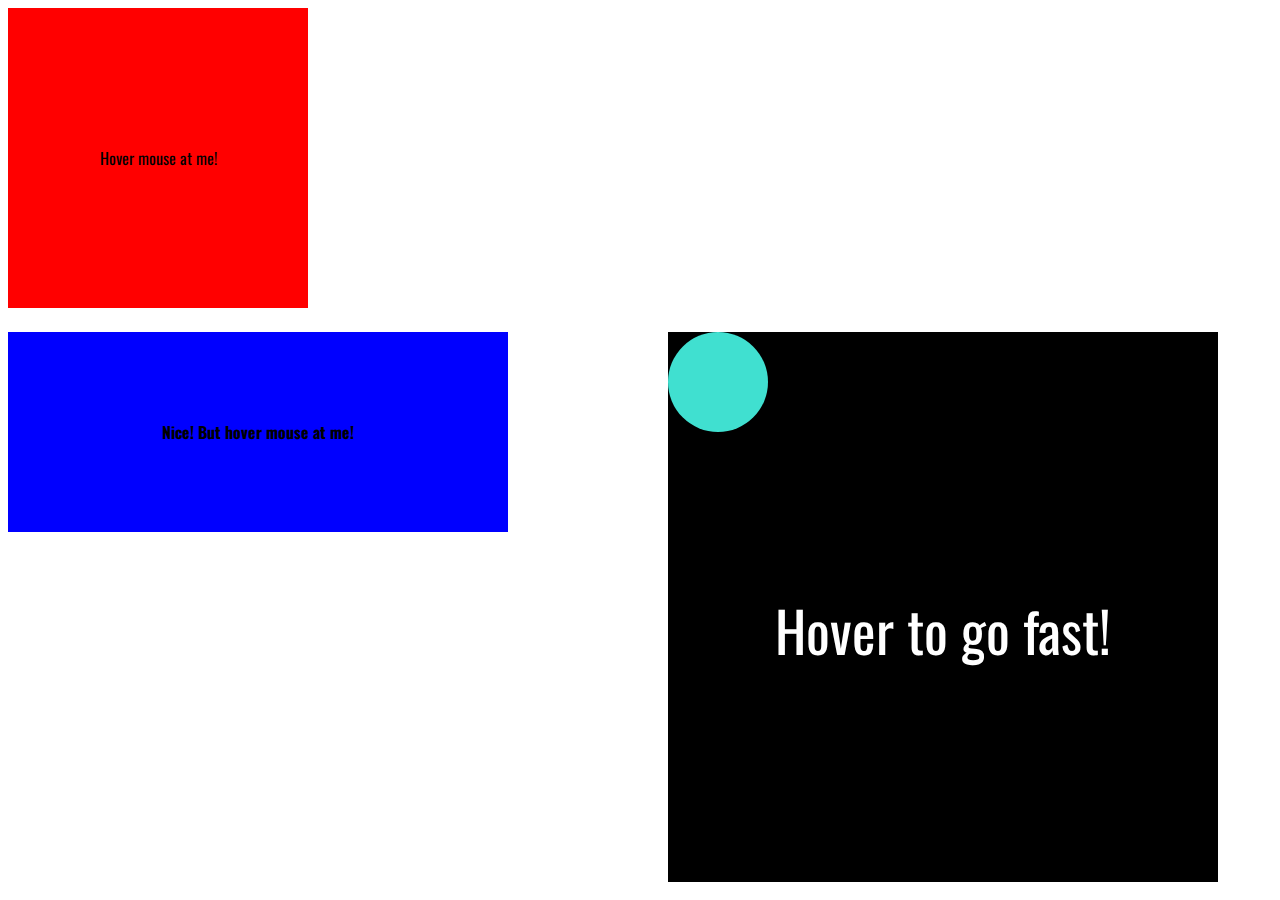
<file: Animations/index.html>
<!DOCTYPE html>
<html lang="en">
<head>
    <meta charset="UTF-8">
    <meta http-equiv="X-UA-Compatible" content="IE=edge">
    <meta name="viewport" content="width=device-width, initial-scale=1.0">
    <link rel="stylesheet" href="style.css">
    <title>Animation and Transitions</title>
</head>
<body>
    <div class="square">Hover mouse at me!</div>
    <br>
    <div class="flex">
    <div class="rectangle"><b>Nice! But hover mouse at me!</b></div>
    <div class="parent-square">
        <div class="child-square">
        </div>
        <p>Hover to go fast!</p>
    </div>
    </div>
</body>
</html>
</file>
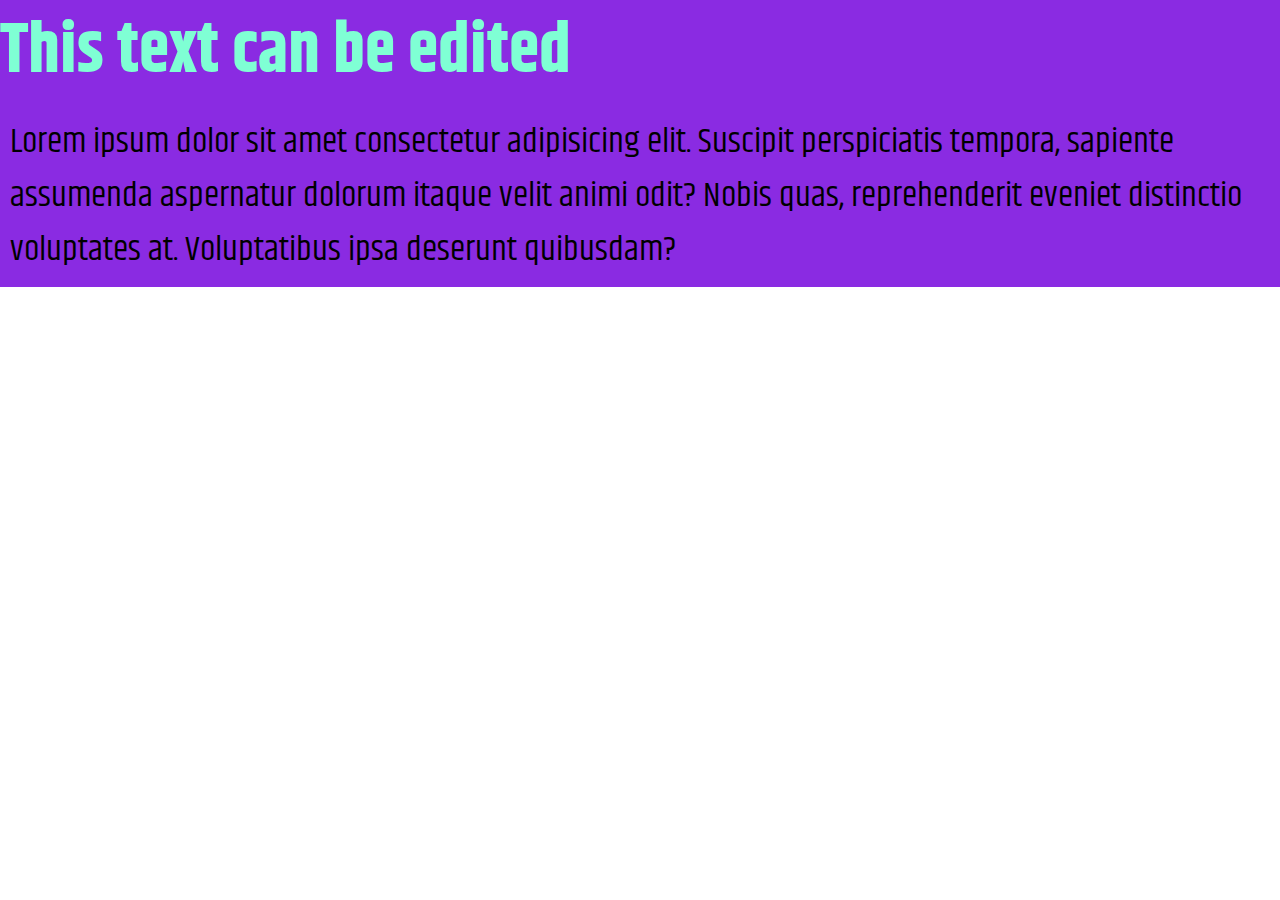
<file: HTML/index.html>
<!DOCTYPE html>
<html lang="en">
<head>
    <meta charset="UTF-8">
    <meta http-equiv="X-UA-Compatible" content="IE=edge">
    <meta name="viewport" content="width=device-width, initial-scale=1.0">
    <link rel="stylesheet" href="style.css">
    <title>Something</title>
</head>
<body>
<div class="container">
    <h1>This text can be edited</h1>

    <p id="loremJibberish">Lorem ipsum dolor sit amet consectetur adipisicing elit. Suscipit perspiciatis tempora, sapiente assumenda aspernatur dolorum itaque velit animi odit? Nobis quas, reprehenderit eveniet distinctio voluptates at. Voluptatibus ipsa deserunt quibusdam?</p>
</div>    
</body>
</html>
</file>
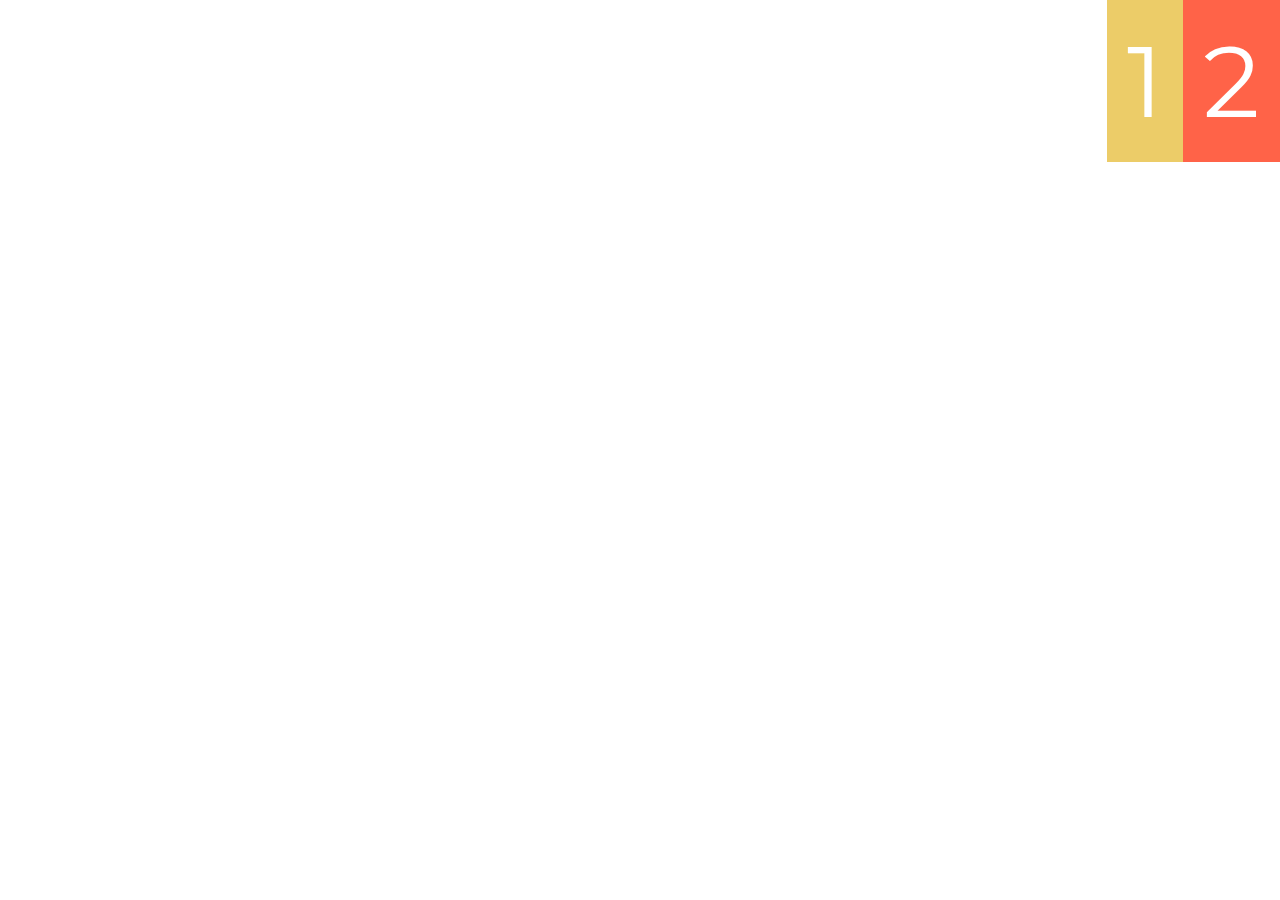
<file: flexbox/flexbox/index.html>
<!DOCTYPE html>
<html lang="en" xmlns:mso="urn:schemas-microsoft-com:office:office" xmlns:msdt="uuid:C2F41010-65B3-11d1-A29F-00AA00C14882">
<head>
    <link rel="stylesheet" href="style/style.css">
    <title>Flexbox</title>
</head>
<body>
    <div class="container">
        <a href="https://gg.deals/" target=" "><div class="box box1">1</div></a>
        <div class="box box2">2</div>

    </div>
</body>
</html>
</file>
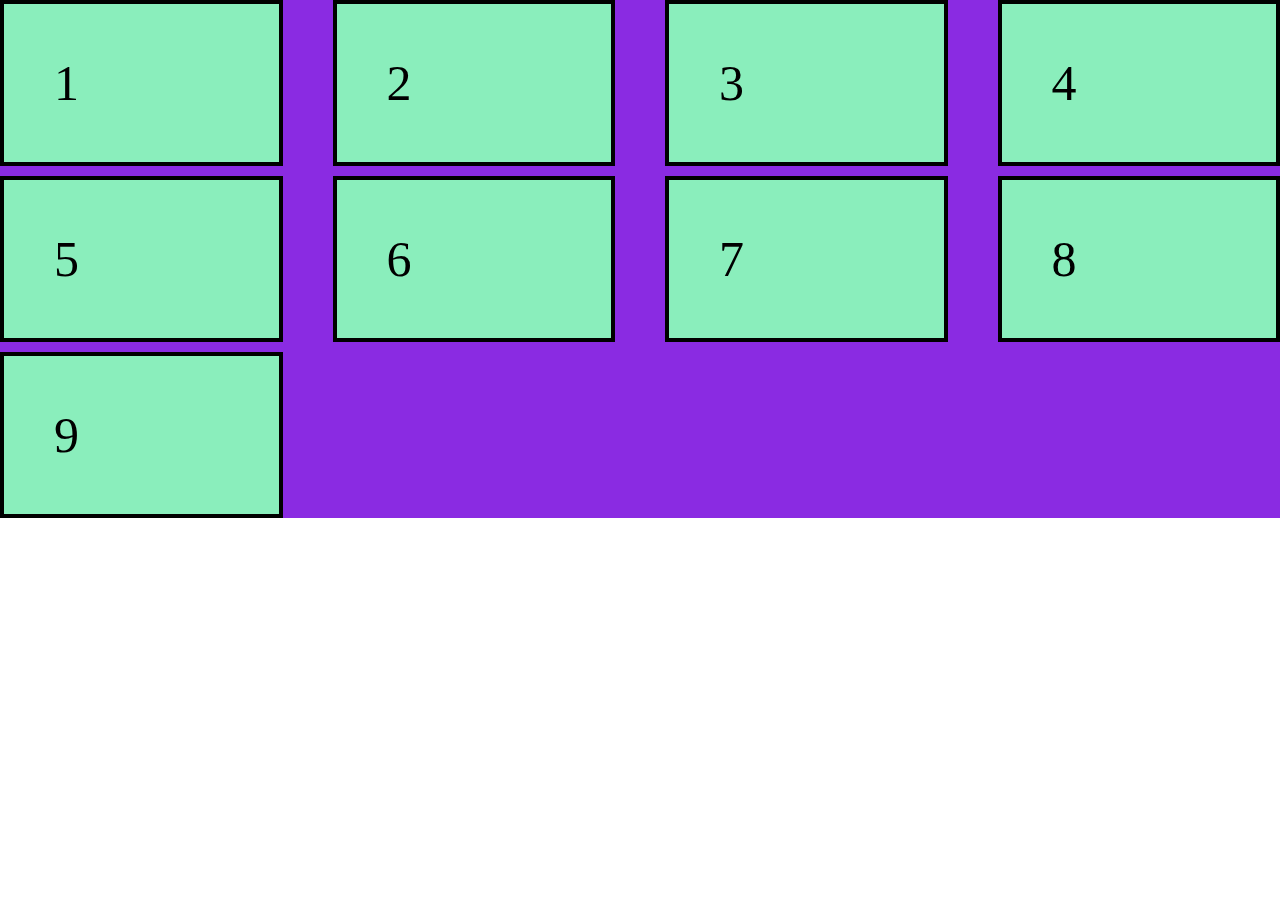
<file: grid-test/grid.html>
<!DOCTYPE html>
<html lang="en">
<head>
    <meta charset="UTF-8">
    <meta http-equiv="X-UA-Compatible" content="IE=edge">
    <meta name="viewport" content="width=device-width, initial-scale=1.0">
    <title>Grid</title>
    <link rel="stylesheet" href="style.css">
</head>
<body>
    <div class="thegrid">
        <div class="grid-item item1">1</div>
        <div class="grid-item item2">2</div>
        <div class="grid-item item3">3</div>
        <div class="grid-item item4">4</div>
        <div class="grid-item item5">5</div>
        <div class="grid-item item6">6</div>
        <div class="grid-item item7">7</div>
        <div class="grid-item item8">8</div>
        <div class="grid-item item9">9</div>
    </div>
</body>
</html>
</file>
<file: Animations/style.css>
@import url('https://fonts.googleapis.com/css2?family=Oswald:wght@300&display=swap');

* {
    font-family: 'Oswald', sans-serif;
}

.square {
    width: 300px;
    height: 300px;
    background-color: red;
    transition: border-radius 2s ease;
    display: flex;
    align-items: center;
    justify-content: center;
}


.square:hover {
    border-radius: 50%;
}

.rectangle {
    width: 500px;
    height: 200px;
    background-color: blue;
    display: flex;
    align-items: center;
    justify-content: center;

}

.rectangle:hover {
    border-radius: 50%;
    animation-name: button;
    animation-duration: 4s;
    animation-iteration-count: infinite;
    transition: border-radius 2s ease;
}

@keyframes button {
    0% {
        background-color: blue;
    }

    25% {
        background-color: pink;
        box-shadow: 6px 6px 0 darkslategray;
    }
    50% {
        background-color: aqua;
        box-shadow: 6px 6px 0 darkslategray;
    }
    75% {
        background-color: wheat;
        box-shadow: 6px 10px 6px darkseagreen;
    }
}

.flex{
    display: flex;
}

.parent-square{
    background-color: black;
    width: 550px;
    height: 550px;
    margin-left: 10em;
}

.parent-square p{
    display: flex;
    font-size: 3.5rem;
    justify-content: center;
    color: #fff;
    position: relative;
    top: 100px;
}

.parent-square:hover p{
    background: linear-gradient(90deg, rgba(69,166,135,1) 22%, rgba(110,12,187,1) 50%, rgba(184,85,29,1) 80%); 
    background-clip: text;
    -webkit-text-fill-color: transparent;
}

.child-square{
    background-color: turquoise;
    width: 100px;
    height: 100px;
    transition: .3s linear;
    border-radius: 50%;
}

.parent-square:hover .child-square{
    animation: bump 1s ease-in infinite;
}

@keyframes bump{
    0%{
        transform: translateX(0);
    }

    25%{
        transform: translateY(450px);
        background-color: blueviolet;
    }

    50%{
        transform: translateX(450px) translateY(450px);
        background-color: brown;
    }

    75%{
        transform: translateX(450px);
        background-color: yellowgreen;
    }

    100%{
        transform: translateX(0);
    }



}
</file>
<file: HTML/style.css>
@import url('https://fonts.googleapis.com/css2?family=Khand&display=swap');

* {
    margin: 0;
    border: 0;
    box-sizing: border-box;
    font-family: 'Khand', sans-serif;
}

h1 {
    color: aquamarine;
    font-size: 69px;
    padding: 0;
}

.container {
    background-color: blueviolet;
}

#loremJibberish {
    font-size: 35px;
    padding: 10px;
}
</file>
<file: flexbox/flexbox/style/style.css>
@import url('https://fonts.googleapis.com/css?family=Montserrat+Alternates:900');

/* This is the base template file - please use the supplied slides to experiment */
* {box-sizing: border-box;
   margin: 0;}

.box {
    color: white;
    font-size: 100px;
    font-family: 'Montserrat Alternates', sans-serif;
    text-align: center;
    padding: 20px;
}
  
/* Colours for each box */
.box1 { background:#eccc68}
.box2 { background:#ff6348;}
.box3 { background:#ff7f50;}
.box4 { background:#ff4757;}
.box5 { background:#f1c40f;}
.box6 { background:#e67e22;}
.box7 { background:#2ed573;}
.box8 { background:#1e90ff;}
.box9 { background:#c56cf0;}
.box10 { background:#18dcff;}

.container {
 display: flex;
 justify-content: flex-end;
}

a {
    text-decoration: none;
}
</file>
<file: grid-test/style.css>
body{
    margin: 0;
    padding: 0;
}

.thegrid {
    display: grid;
    grid-template-columns: auto auto auto auto;
    background-color: blueviolet;
    gap: 10px 50px;
}

.grid-item{
    background-color: rgb(138, 238, 188);
    border: 4px solid black;
    padding: 50px;
    font-size: 50px;
}
</file>
